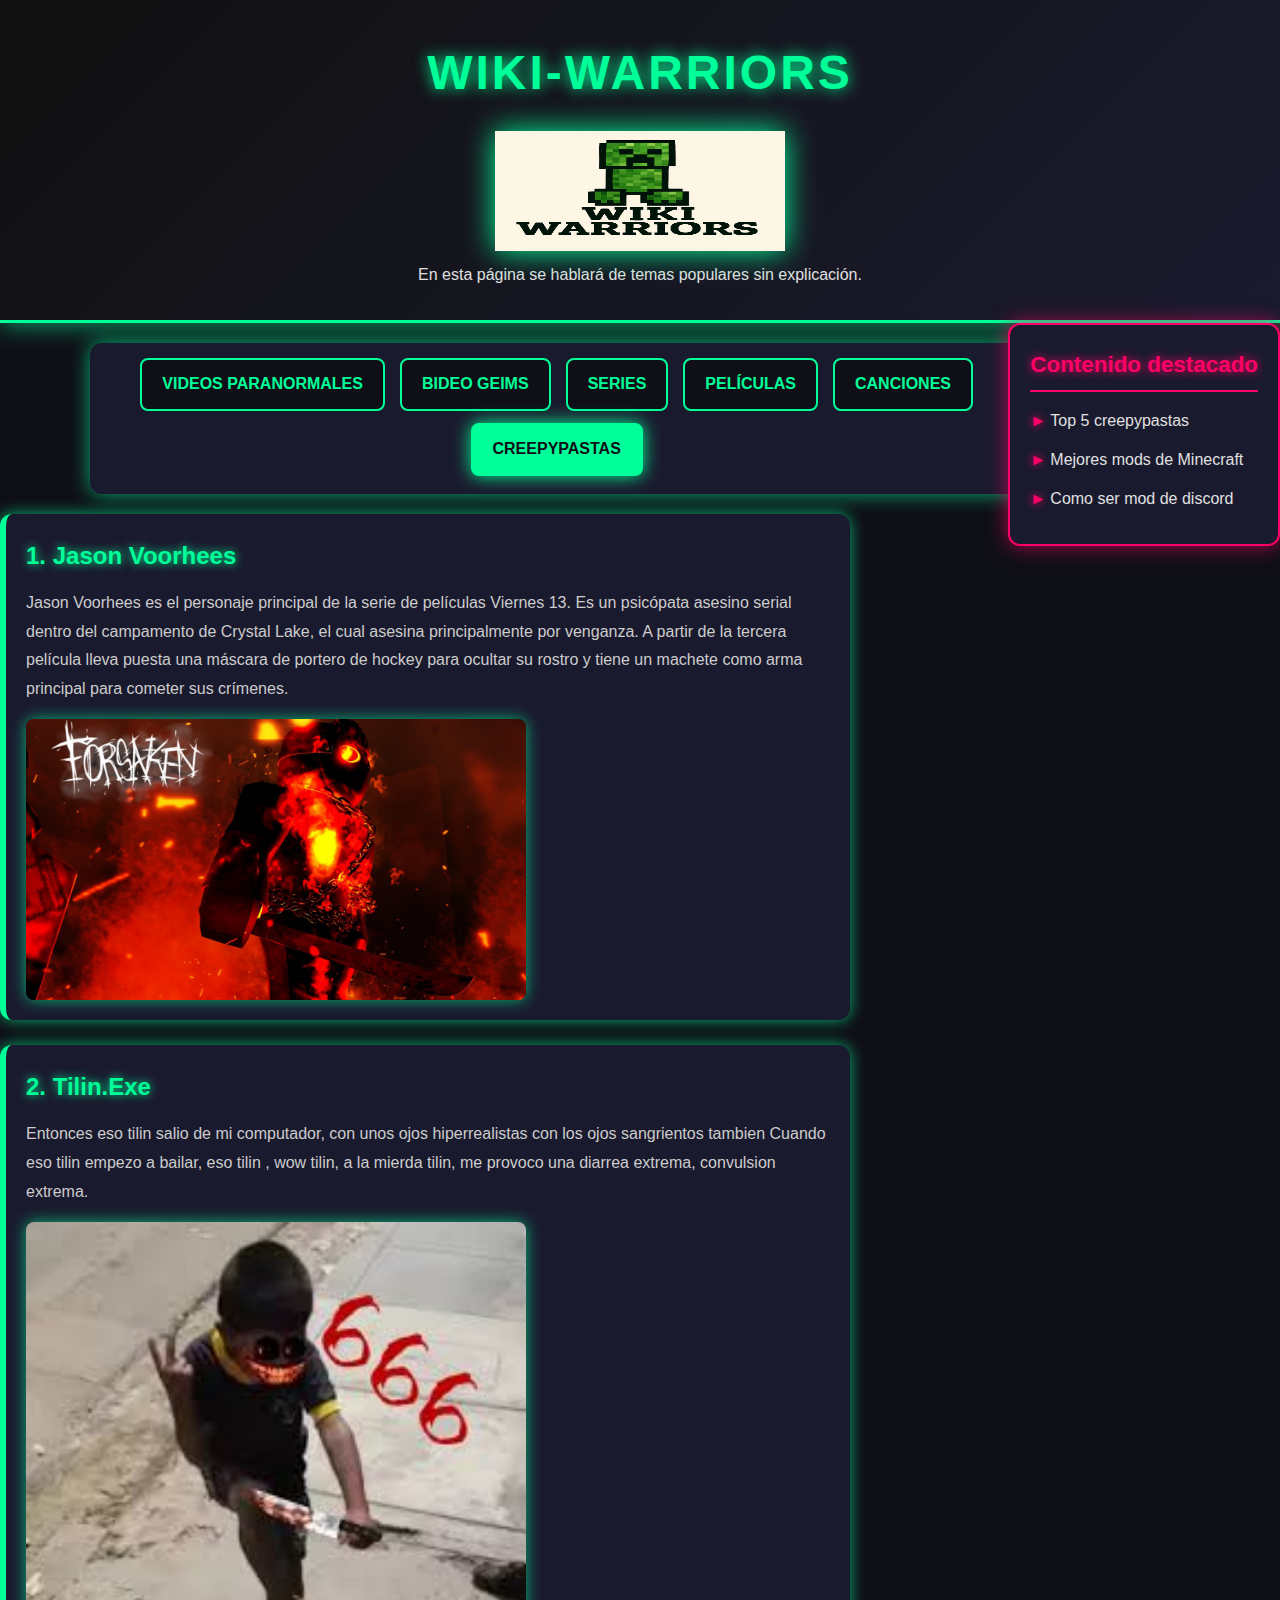
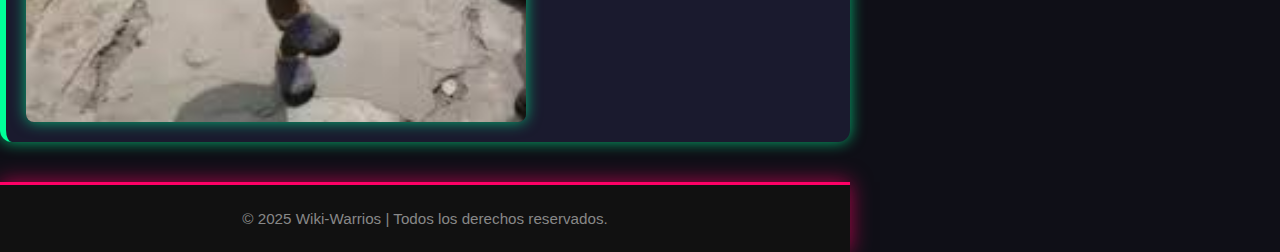
<file: creepypasta.html>
<!DOCTYPE html>
<html lang="es">

<head>
  <meta charset="UTF-8">
  <title>Wiki-Warrios</title>
  <link rel="stylesheet" href="decoracion.css">
  <script src="F:\wiki mierdas\html\script.js"></script>
</head>

<body>

  <header>
    <h1>wiki-warriors</h1>
    <div>
      <img src="imagenes\wiki.png" width="290px" height="350px" alt="Logo de la wiki">
    </div>
    <p>En esta página se hablará de temas populares sin explicación.</p>
  </header>
  <aside style= "float: right;"> 
    <h3>Contenido destacado</h3>
    <ul>
      <li>Top 5 creepypastas</li>
      <li>Mejores mods de Minecraft</li>
      <li>Como ser mod de discord</li>
    </ul>
  </aside>
 <nav>
  <ul>
    <li><a class="boton" href="paranormal.html">Videos paranormales</a></li>
    <li><a class="boton" href="base.html">Bideo geims</a></li>
    <li><a class="boton" href="series.html">Series</a></li>
    <li><a class="boton" href="peliculas.html">Películas</a></li>
    <li><a class="boton" href="canciones.html">Canciones</a></li>
    <li><a class="boton" href="creepypasta.html">Creepypastas</a></li>
  </ul>
</nav>


  <main>
    <section>
      <article>
        <h2>1. Jason Voorhees</h2>
        <p>Jason Voorhees es el personaje principal de la serie de películas Viernes 13. Es un psicópata asesino serial dentro del campamento de Crystal Lake, el cual asesina principalmente por venganza. A partir de la tercera película lleva puesta una máscara de portero de hockey para ocultar su rostro y tiene un machete como arma principal para cometer sus crímenes.</p>
        <img src="imagenes\jason.jpg" width="200px" height="200px" alt="jason">
      </article>

    



      <article>
        <h2>2. Tilin.Exe</h2>
        <p>Entonces eso tilin salio de mi computador, con unos ojos hiperrealistas con los ojos sangrientos tambien Cuando eso tilin empezo a bailar, eso tilin , wow tilin, a la mierda tilin, me provoco una diarrea extrema, convulsion extrema.</p>
        <img src="imagenes\tilin.jpg" width="200px" height="100px" alt="tilin">
      
      </article>
    </section>
    <main>
    
  </main>
<script>

  (function(){
    const links = document.querySelectorAll('nav ul li a.boton');
    const current = location.pathname.split('/').pop(); 
    links.forEach(a => {
      if (a.getAttribute('href') === current) {
        a.classList.add('activa');
      }
    });
  })();
</script>

  <footer>
    <p>© 2025 Wiki-Warrios | Todos los derechos reservados.</p>
  </footer>

</body>

</html>
</file>
<file: decoracion.css>
* {
  margin: 0;
  padding: 0;
  box-sizing: border-box;
}

body {
  font-family: "Orbitron", "Segoe UI", Tahoma, Geneva, Verdana, sans-serif;
  background: #0f0f17;
  color: #e0e0e0;
  line-height: 1.8;
}

header {
  background: linear-gradient(135deg, #111, #1a1a2e);
  padding: 30px 20px;
  text-align: center;
  border-bottom: 3px solid #00ff99;
  box-shadow: 0 0 25px #00ff99aa;
}

header h1 {
  font-size: 3em;
  letter-spacing: 3px;
  text-transform: uppercase;
  color: #00ff99;
  text-shadow: 0 0 15px #00ff99;
}

header img {
  margin-top: 15px;
  max-height: 120px;
  filter: drop-shadow(0 0 15px #00ff99);
}

nav {
  background: #1a1a2e;
  padding: 15px;
  margin: 20px auto;
  border-radius: 12px;
  max-width: 1100px;
  box-shadow: 0 0 20px #00ff99aa;
}

nav ul {
  list-style: none;
  display: flex;
  flex-wrap: wrap;
  gap: 15px;
  justify-content: center;
}

nav li {
  margin: 0;
}


nav ul li .boton {
  display: inline-block;
  padding: 10px 20px;
  background: #0f0f17;
  border: 2px solid #00ff99;
  border-radius: 8px;
  font-weight: bold;
  color: #00ff99;
  text-transform: uppercase;
  text-decoration: none;
  transition: all 0.3s ease;
}

nav ul li .boton:hover {
  background: #00ff99;
  color: #0f0f17;
  box-shadow: 0 0 15px #00ff99;
  transform: translateY(-3px);
  cursor: pointer;
}

.contenedor {
  display: flex;
  gap: 30px;
  max-width: 1200px;
  margin: 0 auto;
  padding: 20px;
}

aside {
  flex: 0 0 260px;
  background: #1a1a2e;
  padding: 20px;
  border: 2px solid #ff0066;
  border-radius: 12px;
  box-shadow: 0 0 20px #ff0066aa;
}

aside h3 {
  margin-bottom: 15px;
  font-size: 1.4em;
  color: #ff0066;
  text-shadow: 0 0 10px #ff0066;
  border-bottom: 2px solid #ff0066;
  padding-bottom: 5px;
}

aside ul {
  list-style: none;
}

aside ul li {
  margin: 10px 0;
  padding-left: 20px;
  position: relative;
  color: #e0e0e0;
}

aside ul li::before {
  content: "►";
  position: absolute;
  left: 0;
  color: #ff0066;
  text-shadow: 0 0 8px #ff0066;
}

main {
  flex: 1;
  max-width: 850px;
}

article {
  background: #1a1a2e;
  margin-bottom: 25px;
  padding: 20px;
  border-left: 6px solid #00ff99;
  border-radius: 12px;
  box-shadow: 0 0 15px #00ff99aa;
  transition: all 0.3s ease;
}

article:hover {
  transform: translateY(-5px);
  box-shadow: 0 0 25px #00ff99;
}

article h2 {
  margin-bottom: 12px;
  color: #00ff99;
  text-shadow: 0 0 10px #00ff99;
}

article p {
  margin-bottom: 12px;
  color: #ccc;
}

article img {
  margin-top: 15px;
  border-radius: 8px;
  width: 100%;
  max-width: 500px;
  height: auto;
  display: block;
  box-shadow: 0 0 15px #00ff99aa;
}

footer {
  background: #111;
  color: #888;
  text-align: center;
  padding: 20px;
  margin-top: 40px;
  font-size: 0.95em;
  border-top: 3px solid #ff0066;
  box-shadow: 0 0 20px #ff0066aa;
}

@media (max-width: 900px) {
  .contenedor {
    flex-direction: column;
  }

  aside {
    order: -1;
    margin-bottom: 20px;
  }
}

nav ul li .boton.activa {
  background: #00ff99;
  color: #0f0f17;
  box-shadow: 0 0 18px #00ff99;
  transform: translateY(-3px);
}
</file>
